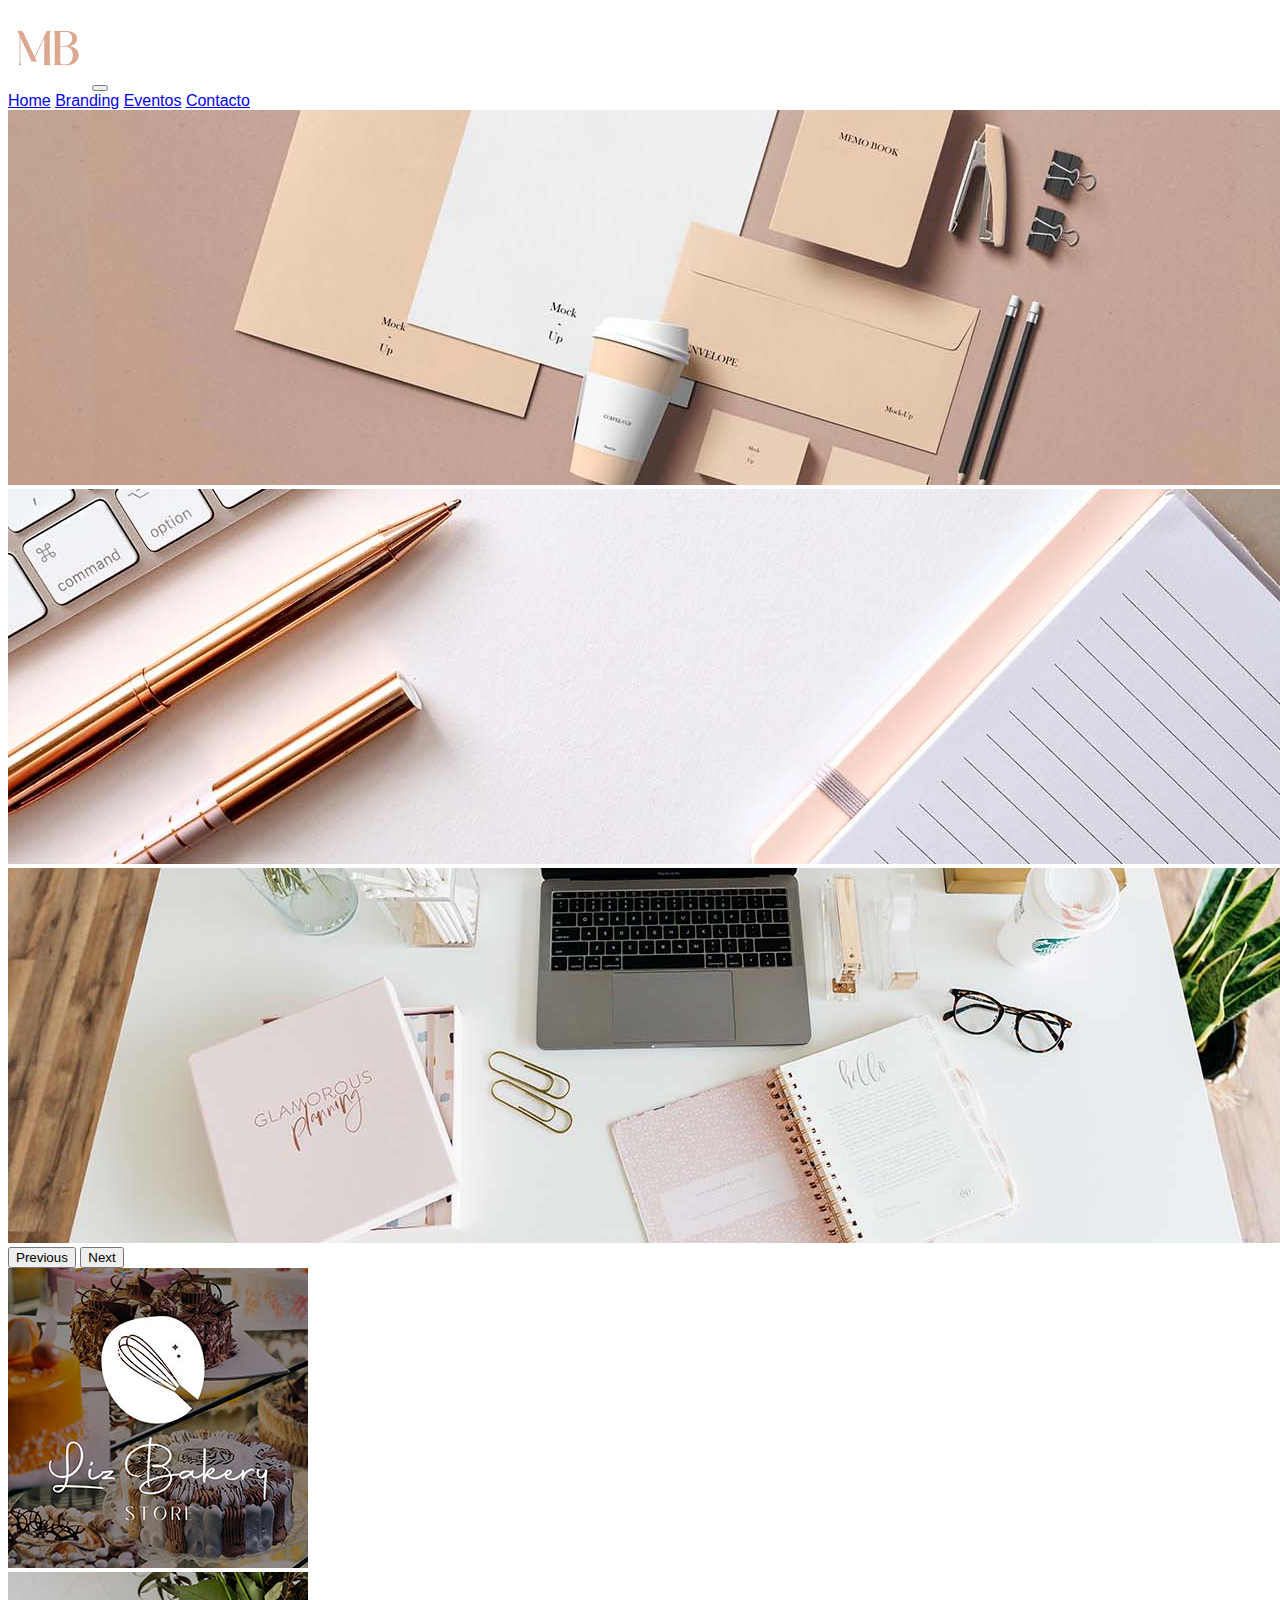
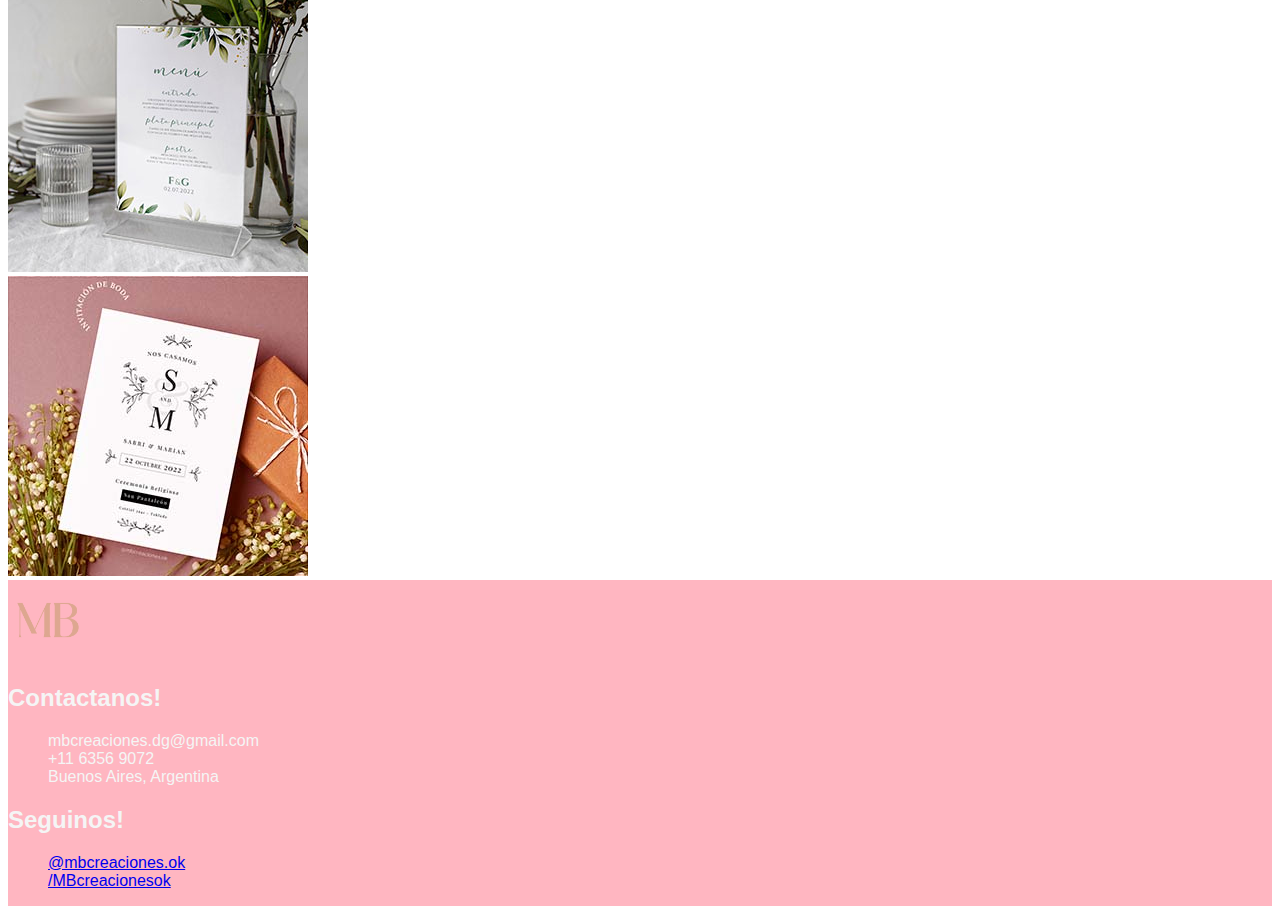
<file: index.html>
<!DOCTYPE html>
<html lang=es>
<head> 
	<meta charset="utf-8">
	<meta name="viewport" content="width=device-width, initial-scale=1">
	<!--CSS BOOTSTRAP-->
    <link href="https://cdn.jsdelivr.net/npm/bootstrap@5.1.3/dist/css/bootstrap.min.css" rel="stylesheet" integrity="sha384-1BmE4kWBq78iYhFldvKuhfTAU6auU8tT94WrHftjDbrCEXSU1oBoqyl2QvZ6jIW3" crossorigin="anonymous">
	<!--MI CSS-->
	<link rel="stylesheet" href="css/estilos.css"/>
	<title>MB Creaciones</title>
</head>

<body>
	<!-- CONTAINER: ROW (INFINITAS) - COL (12)-->
	<div class="container tipografias">
		<!--LOGO+NAV-->
		<header class=row>
			<div class="col-12 col-lg-12">
				<nav class="navbar navbar-expand-lg navbar-light bg-light">
                <div class="container-fluid">
                <img src="assets/logo.png" width="80"></img>
                <button class="navbar-toggler" type="button" data-bs-toggle="collapse" data-bs-target="#navbarNavAltMarkup" aria-controls="navbarNavAltMarkup" aria-expanded="false" aria-label="Toggle navigation">
                <span class="navbar-toggler-icon"></span>
                </button>
                <div class="collapse navbar-collapse" id="navbarNavAltMarkup">
                <div class="navbar-nav">
                <a class="nav-link active" aria-current="page" href="#">Home</a>
                <a class="nav-link" href="pages/branding.html">Branding</a>
                <a class="nav-link" href="#">Eventos</a>
                <a class="nav-link" href=#>Contacto</a>
                </div> </div> </div>
                </nav>	
			</div>
		</header>
		<!--CARROUSEL-->
		<div class=row>
			<div class="col-12 col-lg-12">
				<div id="carouselExampleFade" class="carousel slide carousel-fade" data-bs-ride="carousel">
                <div class="carousel-inner">
                <div class="carousel-item active">
                <img src="assets/portada.jpg" class="d-block w-100" alt="papelería">
                </div>
                <div class="carousel-item">
                <img src="assets/portada2.jpg" class="d-block w-100" alt="papelería">
                </div>
                <div class="carousel-item">
                <img src="assets/portada3.jpg" class="d-block w-100" alt="papelería">
                </div>
                </div>
                <button class="carousel-control-prev" type="button" data-bs-target="#carouselExampleFade" data-bs-slide="prev">
                <span class="carousel-control-prev-icon" aria-hidden="true"></span>
                <span class="visually-hidden">Previous</span>
                </button>
                <button class="carousel-control-next" type="button" data-bs-target="#carouselExampleFade" data-bs-slide="next">
                <span class="carousel-control-next-icon" aria-hidden="true"></span>
                <span class="visually-hidden">Next</span>
                </button>
            </div>
		</div> 
		<!--AGREGANDO SERVICIOS-->
		<div class="row overFlow">
			<div class="col-12 col-lg-4 p-2">
				<img src="assets/branding.jpg" height:auto>
			</div>
			<div class="col-12 col-lg-4 p-2">
				<img src="assets/eventos.jpg" height:auto>
			</div>
			<div class="col-12 col-lg-4 p-2">
				<img src="assets/invitacion.jpg" height:auto>
			</div>
		</div>
		<!-- FOOTER-->
		<footer class="row overFlow cssFooter p-4">
			<!--LOGO-->
			<div class="col-12 col-lg-4">
			<img src="assets/logo.png" width="80"></img>
			</div>
			<!--Información de contacto-->
			<div class="col-12 col-lg-4">
			<h2>Contactanos!</h2>
			<ul class=cssUl1>
				<li><a>mbcreaciones.dg@gmail.com</a></li>
				<li><a>+11 6356 9072</a></li>
				<li><a>Buenos Aires, Argentina</a></li>
			</div>
			<div class="col-12 col-lg-4">
			
			<h2>Seguinos!</h2>
			<ul class=cssUl2>
				<li><a href="#">@mbcreaciones.ok</a></li>
				<li><a href="#">/MBcreacionesok</a></li>
			</div>
		</footer>
	</div>
	<!--JS BOOTSTRAP-->
	<script src="https://cdn.jsdelivr.net/npm/bootstrap@5.1.3/dist/js/bootstrap.bundle.min.js" integrity="sha384-ka7Sk0Gln4gmtz2MlQnikT1wXgYsOg+OMhuP+IlRH9sENBO0LRn5q+8nbTov4+1p" crossorigin="anonymous">
	</script>
</body>
</html>
</file>
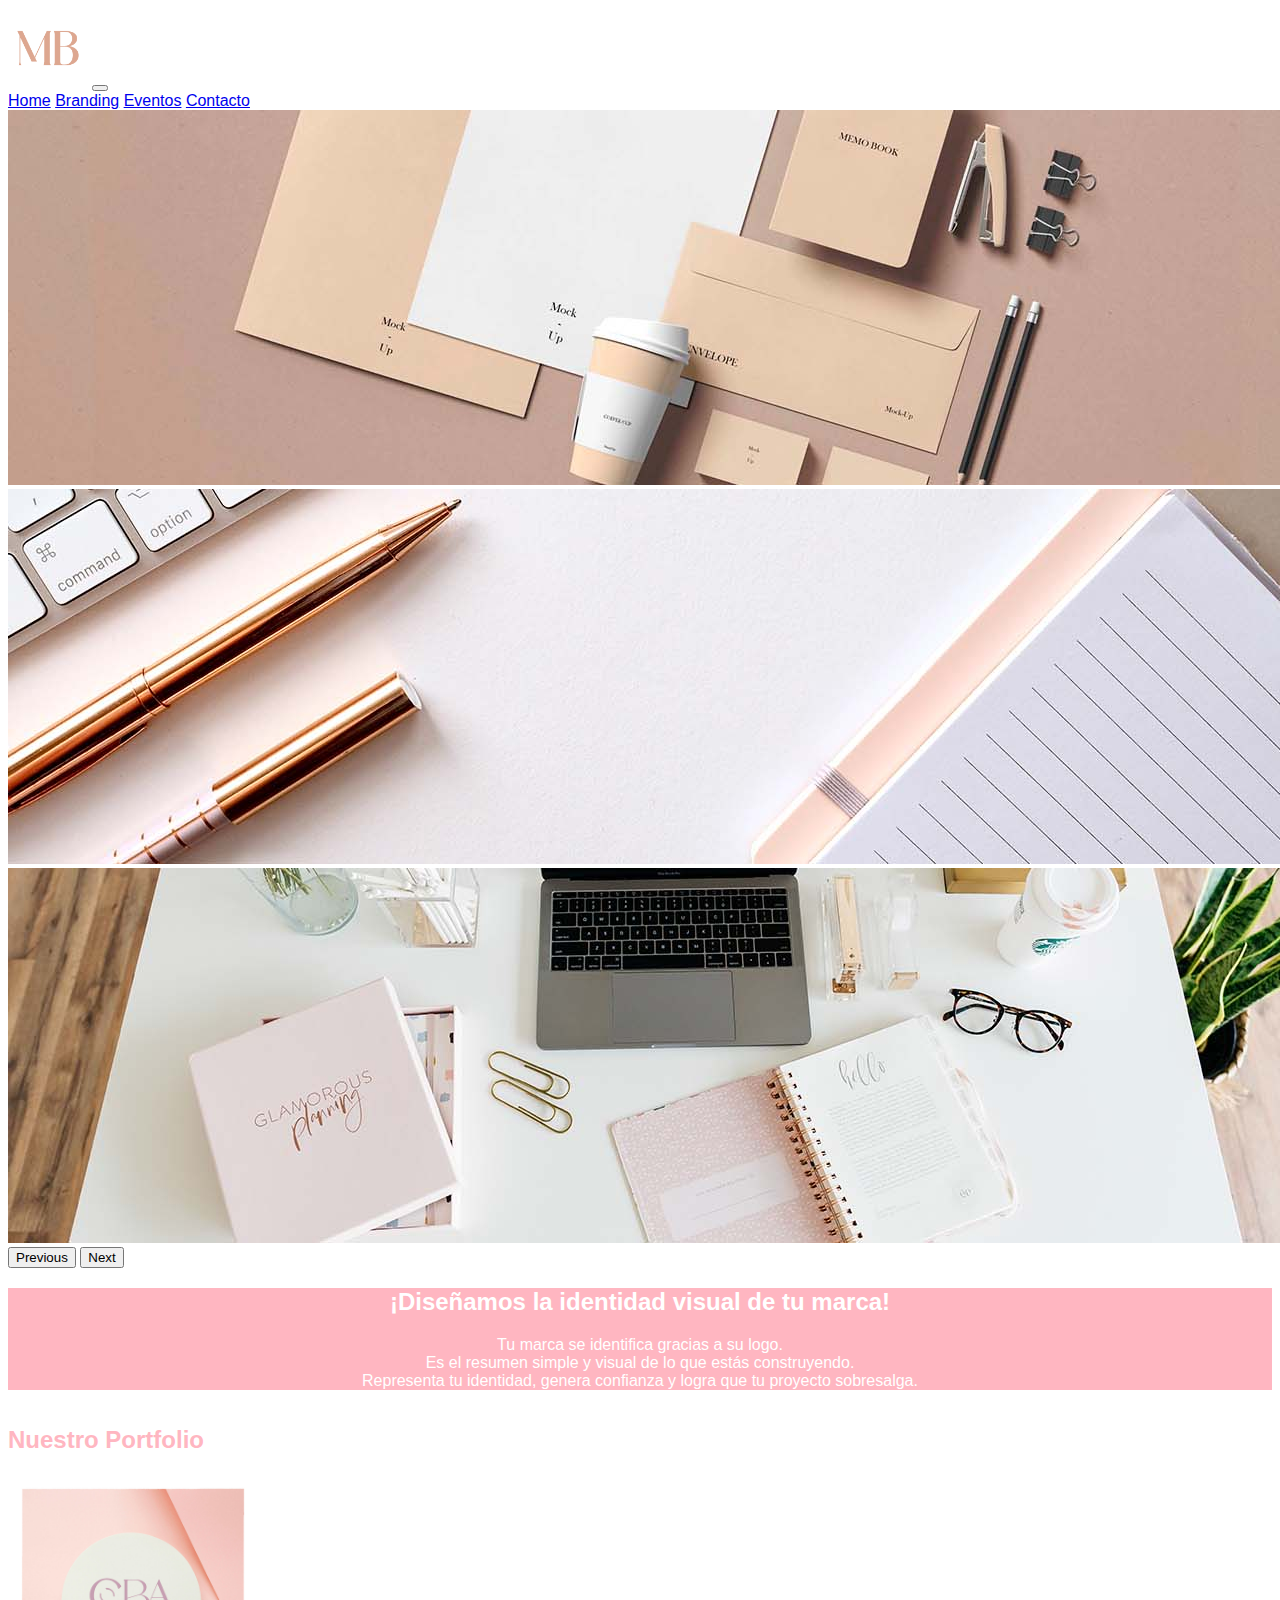
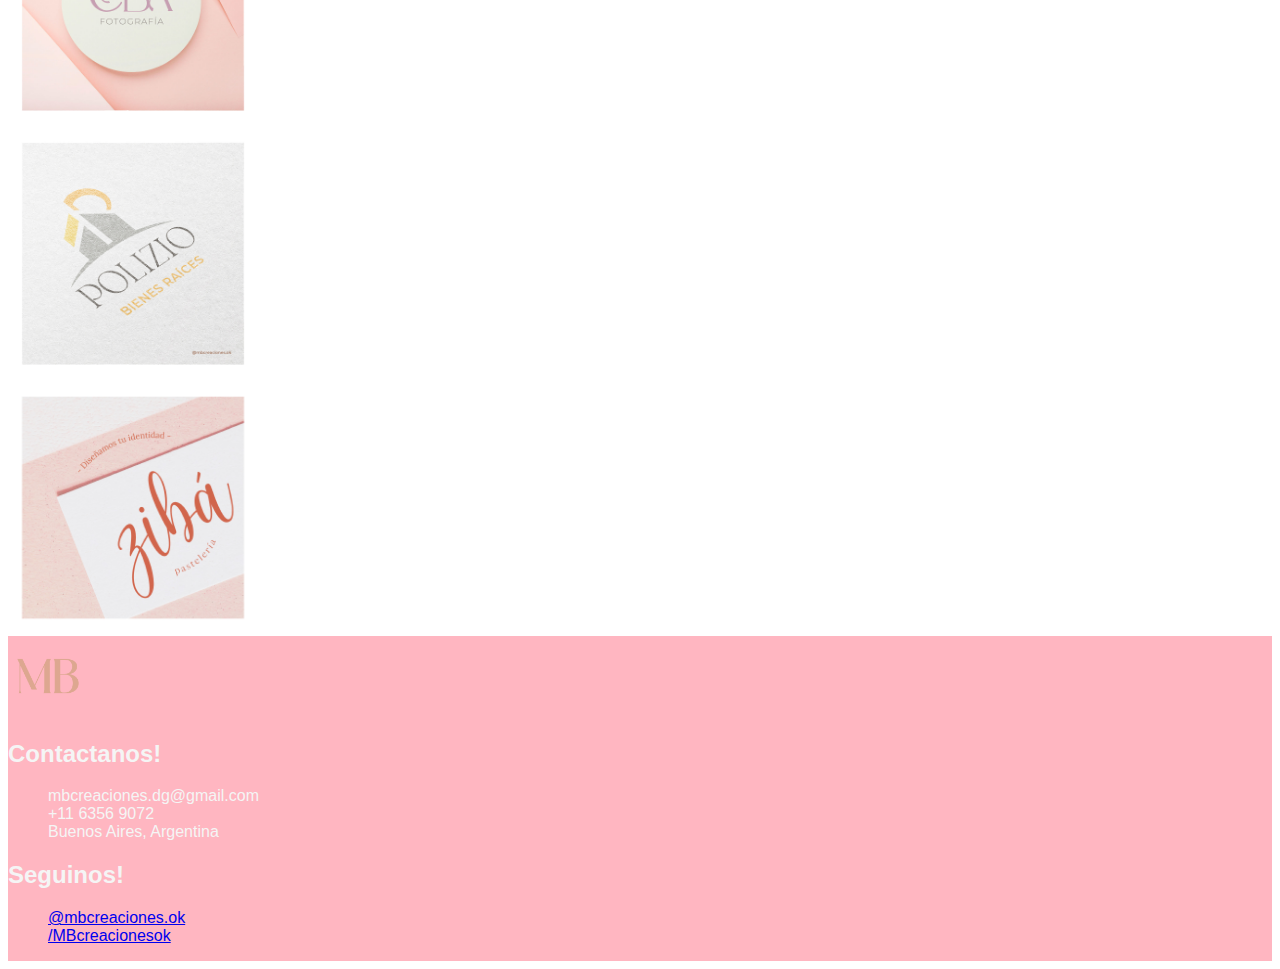
<file: pages/branding.html>
<!DOCTYPE html>
<html lang=es>
<head> 
	<meta charset="utf-8">
	<meta name="viewport" content="width=device-width, initial-scale=1">
	<!--CSS BOOTSTRAP-->
    <link href="https://cdn.jsdelivr.net/npm/bootstrap@5.1.3/dist/css/bootstrap.min.css" rel="stylesheet" integrity="sha384-1BmE4kWBq78iYhFldvKuhfTAU6auU8tT94WrHftjDbrCEXSU1oBoqyl2QvZ6jIW3" crossorigin="anonymous">
	<!--MI CSS-->
	<link rel="stylesheet" href="../css/estilos.css"/>
	<title>MB Creaciones</title>
</head>

<body>
	<!-- CONTAINER: ROW (INFINITAS) - COL (12)-->
	<div class="container tipografias">
		<!--LOGO+NAV-->
		<header class=row>
			<div class="col-12 col-lg-12">
				<nav class="navbar navbar-expand-lg navbar-light bg-light">
                <div class="container-fluid">
                <img src="../assets/logo.png" width="80"></img>
                <button class="navbar-toggler" type="button" data-bs-toggle="collapse" data-bs-target="#navbarNavAltMarkup" aria-controls="navbarNavAltMarkup" aria-expanded="false" aria-label="Toggle navigation">
                <span class="navbar-toggler-icon"></span>
                </button>
                <div class="collapse navbar-collapse" id="navbarNavAltMarkup">
                <div class="navbar-nav">
                <a class="nav-link active" aria-current="page" href="#">Home</a>
                <a class="nav-link" href="pages/branding.html">Branding</a>
                <a class="nav-link" href="#">Eventos</a>
                <a class="nav-link" href=#>Contacto</a>
                </div> </div> </div>
                </nav>	
			</div>
		</header>
		<!--CARROUSEL-->
		<div class=row>
			<div class="col-12 col-lg-12">
				<div id="carouselExampleFade" class="carousel slide carousel-fade" data-bs-ride="carousel">
                <div class="carousel-inner">
                <div class="carousel-item active">
                <img src="../assets/portada.jpg" class="d-block w-100" alt="papelería">
                </div>
                <div class="carousel-item">
                <img src="../assets/portada2.jpg" class="d-block w-100" alt="papelería">
                </div>
                <div class="carousel-item">
                <img src="../assets/portada3.jpg" class="d-block w-100" alt="papelería">
                </div>
                </div>
                <button class="carousel-control-prev" type="button" data-bs-target="#carouselExampleFade" data-bs-slide="prev">
                <span class="carousel-control-prev-icon" aria-hidden="true"></span>
                <span class="visually-hidden">Previous</span>
                </button>
                <button class="carousel-control-next" type="button" data-bs-target="#carouselExampleFade" data-bs-slide="next">
                <span class="carousel-control-next-icon" aria-hidden="true"></span>
                <span class="visually-hidden">Next</span>
                </button>
            </div>
		</div> 
		<!--AGREGANDO TEXTO BRANDING-->
		<div class="row overFlow ">
			<div class="col-12 col-lg-12 p-4 textoBranding">
				<h2 class=tituloBranding>¡Diseñamos la identidad visual de tu marca!</h2>
				<p class=parrafoBranding> Tu marca se identifica gracias a su logo. 
			<br> Es el resumen simple y visual de lo que estás construyendo. <br> Representa tu identidad, genera confianza y logra que tu proyecto sobresalga.</p>
			</div>
		</div>

		<!-- CONTENEDOR PORTFOLIO-->
		<div class=row>

			<div class="col-12 col-lg-12 p-4">
				<h2 class=nuestroPortfolio>Nuestro Portfolio</h2>
			</div>
			<div class="col-12 col-lg-4 p-2">
				<img src="../assets/logo1.jpg" width="250" height="250"></img>
			</div>
			<div class="col-12 col-lg-4 p-2">
				<img src="../assets/logo2.jpg" width="250" height="250"></img>
			</div>
			<div class="col-12 col-lg-4 p-2">
				<img src="../assets/logo3.jpg" width="250" height="250"></img>
			</div>
			
		</div>
		<!-- FOOTER-->
		<footer class="row overFlow cssFooter p-4">
			<!--LOGO-->
			<div class="col-12 col-lg-4">
			<img src="../assets/logo.png" width="80"></img>
			</div>
			<!--Información de contacto-->
			<div class="col-12 col-lg-4">
			<h2>Contactanos!</h2>
			<ul class=cssUl1>
				<li><a>mbcreaciones.dg@gmail.com</a></li>
				<li><a>+11 6356 9072</a></li>
				<li><a>Buenos Aires, Argentina</a></li>
			</div>
			<div class="col-12 col-lg-4">
			
			<h2>Seguinos!</h2>
			<ul class=cssUl2>
				<li><a href="#">@mbcreaciones.ok</a></li>
				<li><a href="#">/MBcreacionesok</a></li>
			</div>
		</footer>
	</div>
	<!--JS BOOTSTRAP-->
	<script src="https://cdn.jsdelivr.net/npm/bootstrap@5.1.3/dist/js/bootstrap.bundle.min.js" integrity="sha384-ka7Sk0Gln4gmtz2MlQnikT1wXgYsOg+OMhuP+IlRH9sENBO0LRn5q+8nbTov4+1p" crossorigin="anonymous">
	</script>
</body>
</html>
</file>
<file: css/estilos.css>
.tipografias {
	font-family: montserrat, sans-serif;}

.overFlow {
	overflow: hidden;}

.cssUl1 {
	list-style: none;}
.cssUl2 {
	list-style: none;}
.cssFooter {
	background-color: lightpink;
	color: whitesmoke;}

.textoBranding {
	background-color: lightpink;}

.tituloBranding {
	color: white;
text-align: center;}

.parrafoBranding {
	color: white;
	text-align: center;}

.nuestroPortfolio {
	color: lightpink;}

@media only screen and (max-width: 768px) {
.cssFooter {
	font-size: 14px;
	text-decoration: none;
}
</file>
